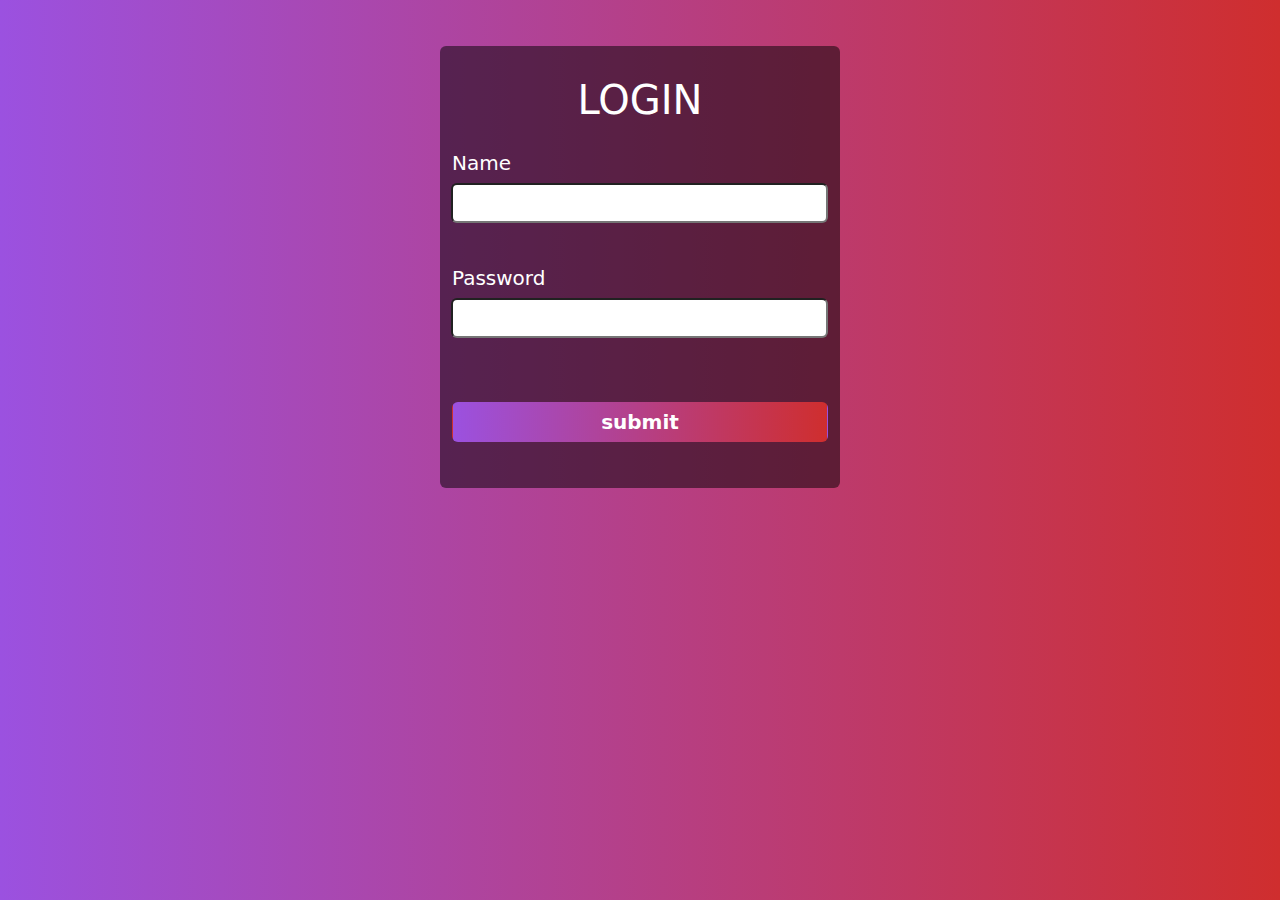
<file: API Js/index.html>
<!DOCTYPE html>
<html lang="en">
<head>
    <meta charset="UTF-8">
    <meta name="viewport" content="width=device-width, initial-scale=1.0">
    <title>javascript</title>
    <link rel="stylesheet" href="style.css">
    <link href="https://cdn.jsdelivr.net/npm/bootstrap@5.3.1/dist/css/bootstrap.min.css" rel="stylesheet">
    <script src="https://cdn.jsdelivr.net/npm/bootstrap@5.3.1/dist/js/bootstrap.bundle.min.js"></script>
</head>
<body>
  <div>
  <div class="mt-3 container rounded form">
    <div>
      <h1 class="text-center text-white">LOGIN</h1>
    </div>
    <div class="mt-4 input-group">
      <label for="name" class="fs-5 text-white">Name</label>
      <input type="text" id="name" class="rounded">
      <p id="name_req" class="text-danger fw-bold"></p>
    </div>
    <div class="mt-4 input-group">
      <label for="pwd" class="fs-5 text-white">Password</label>
      <input type="password" id="Password" class="rounded">
      <p id="pwd_req" class="text-danger fw-bold"></p>
    </div>
    <div class="mt-5 text-center">
      <button type="submit" class="btn change rounded  text-white fw-bold p-1 fs-5" onclick="submit()" style="width: 100%;">submit</button>
    </div>
    <p id="result"></p>
  </div>
  <script src="script.js">
  </script>
</body>
</html>
</file>
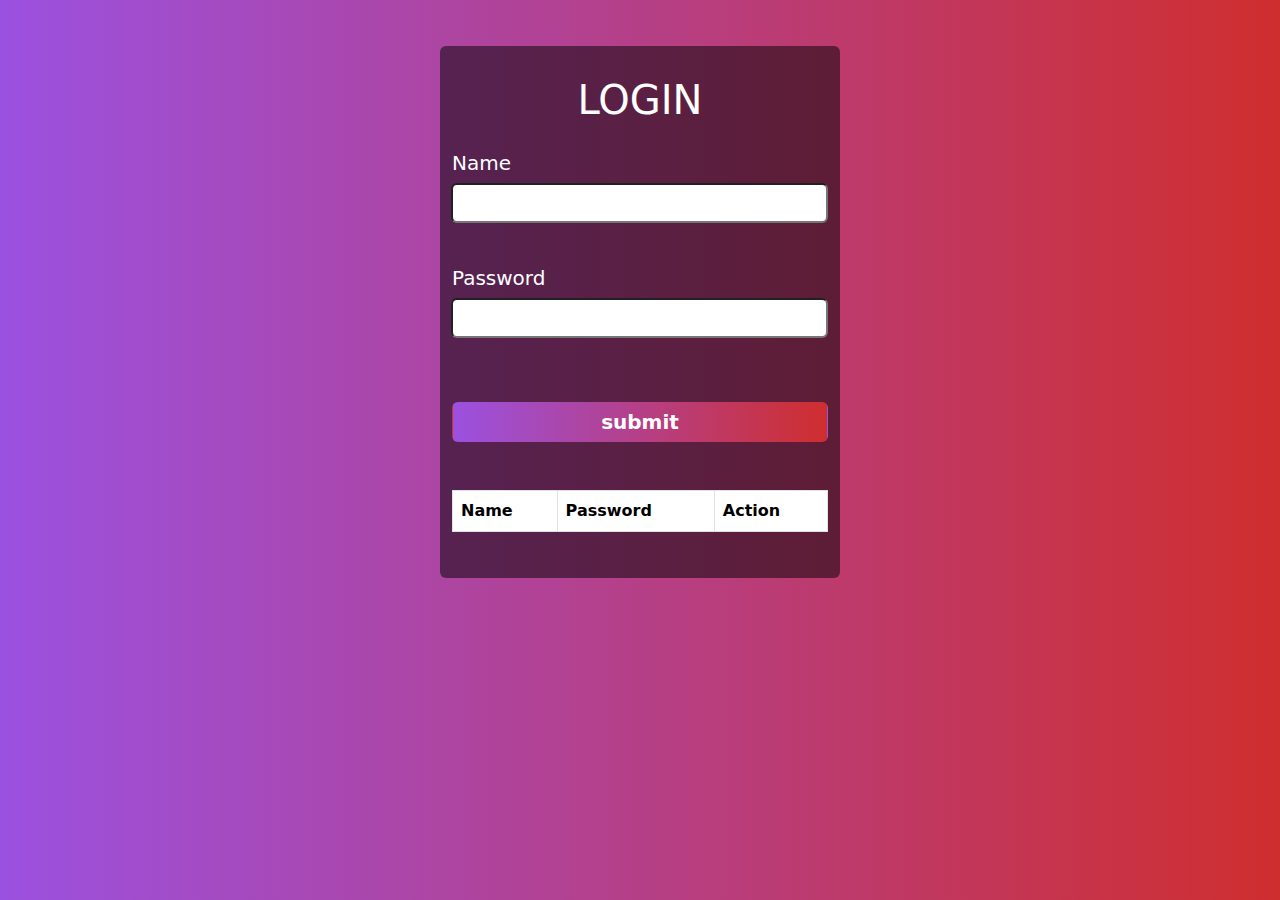
<file: crud js/index.html>
<!DOCTYPE html>
<html lang="en">
<head>
    <meta charset="UTF-8">
    <meta name="viewport" content="width=device-width, initial-scale=1.0">
    <title>javascript</title>
    <link rel="stylesheet" href="style.css">
    <link href="https://cdn.jsdelivr.net/npm/bootstrap@5.3.1/dist/css/bootstrap.min.css" rel="stylesheet">
    <script src="https://cdn.jsdelivr.net/npm/bootstrap@5.3.1/dist/js/bootstrap.bundle.min.js"></script>
</head>
<body>
  <div>
  <div class="mt-3 container rounded form">
    <div>
      <h1 class="text-center text-white">LOGIN</h1>
    </div>
    <div class="mt-4 input-group">
      <label for="name" class="fs-5 text-white">Name</label>
      <input type="text" id="name" class="rounded">
      <p id="name_req" class="text-danger fw-bold"></p>
    </div>
    <div class="mt-4 input-group">
      <label for="pwd" class="fs-5 text-white">Password</label>
      <input type="password" id="Password" class="rounded">
      <p id="pwd_req" class="text-danger fw-bold"></p>
    </div>
    <div class="mt-5 text-center">
      <button type="submit" class="btn change rounded  text-white fw-bold p-1 fs-5" onclick="submit()" style="width: 100%;">submit</button>
    </div>
    <p id="result"></p>
    <table class="mt-5 table table-bordered" >
      <thead>
        <tr class="">
          <th>Name</th>
          <th>Password</th>
          <th>Action</th>
        </tr>
      </thead>
      <tbody id="tabledata">
      </tbody>
    </table>
  </div>
  <script src="script.js">
  </script>
</body>
</html>
</file>
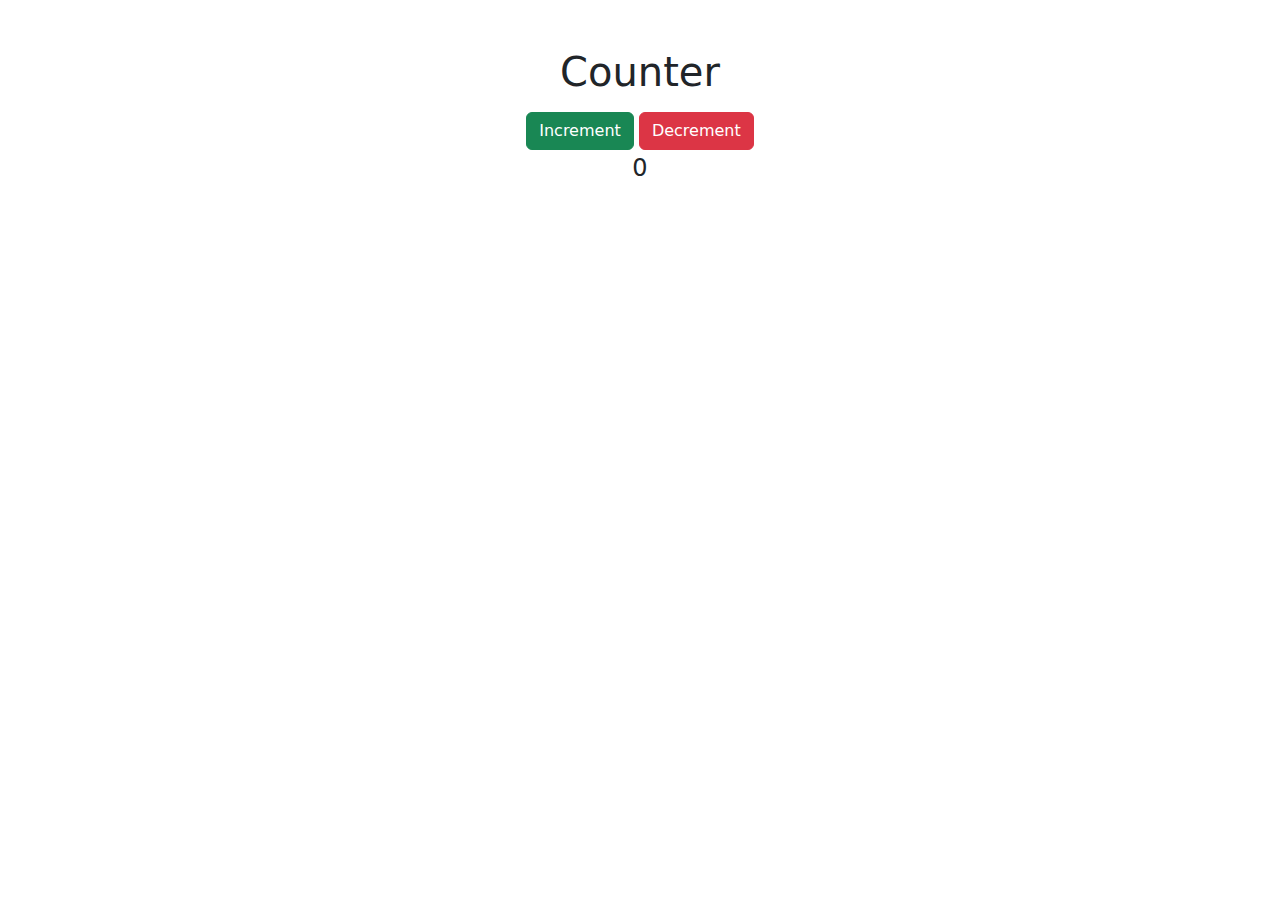
<file: js ex-2/index.html>
<!DOCTYPE html>
<html lang="en">
<head>
    <meta charset="UTF-8">
    <meta name="viewport" content="width=device-width, initial-scale=1.0">
    <title>Document</title>
    <link href="https://cdn.jsdelivr.net/npm/bootstrap@5.3.1/dist/css/bootstrap.min.css" rel="stylesheet">
    <script src="https://cdn.jsdelivr.net/npm/bootstrap@5.3.1/dist/js/bootstrap.bundle.min.js"></script>
</head>
<body>
    <div class="container text-center p-5">
        <h1>Counter</h1>
        <button  class="btn btn-success mt-2" onclick="increment()">Increment</button>
        <button  class="btn btn-danger mt-2" onclick="decrement()">Decrement</button>
        <p id="number" class="tw-bold fs-4">0</p>
    </div>
    <script src="script.js"></script>
</body>
</html>
</file>
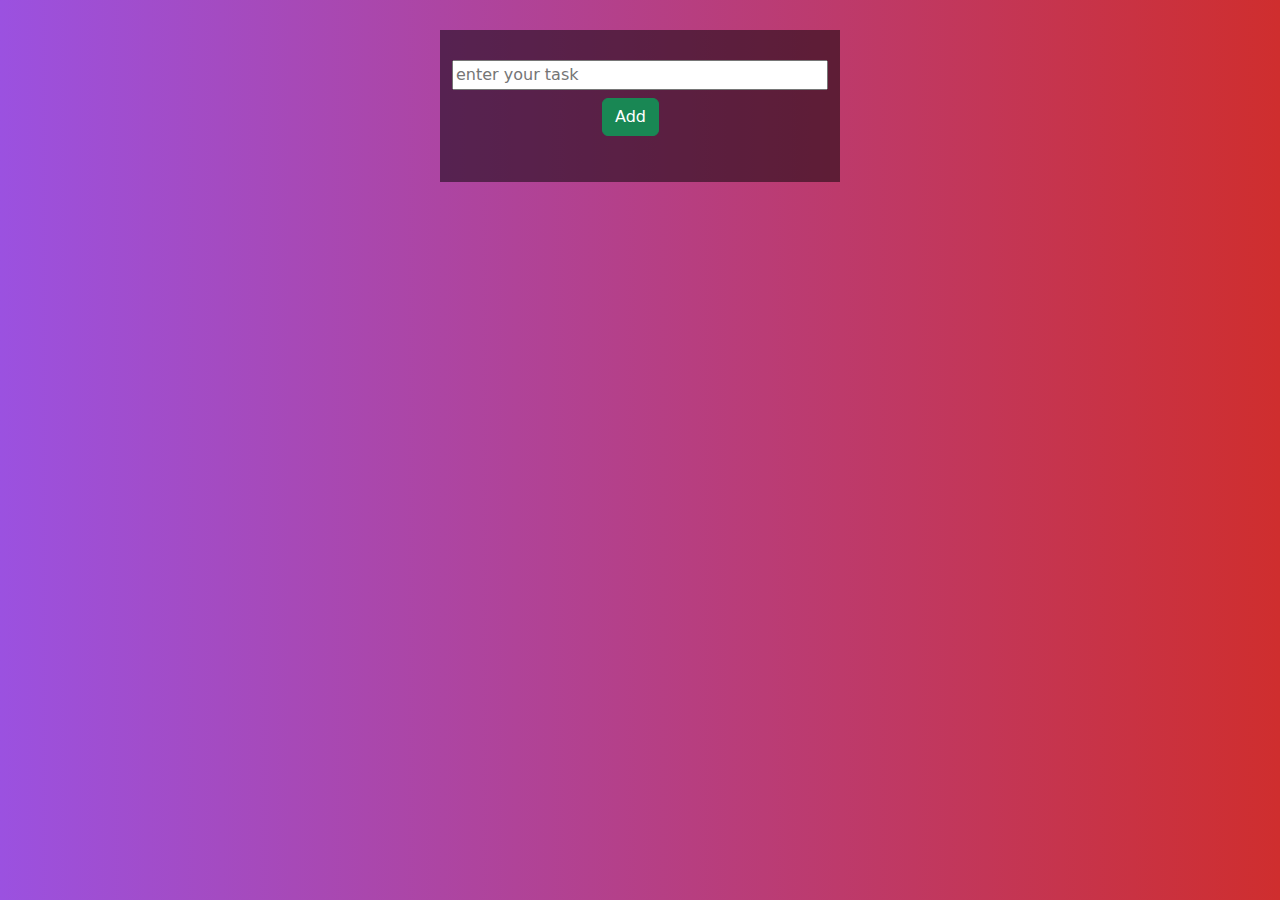
<file: js ex-3/index.html>
<!DOCTYPE html>
<html lang="en">
<head>
    <meta charset="UTF-8">
    <meta name="viewport" content="width=device-width, initial-scale=1.0">
    <title>javascript</title>
    <link rel="stylesheet" href="style.css">
    <link href="https://cdn.jsdelivr.net/npm/bootstrap@5.3.1/dist/css/bootstrap.min.css" rel="stylesheet">
    <script src="https://cdn.jsdelivr.net/npm/bootstrap@5.3.1/dist/js/bootstrap.bundle.min.js"></script>
</head>
<body>
  <div class="container form">
    <div class="">
      <input id="task" name="task"  class="input-group" placeholder="enter your task">
      <button class="btn add btn-success" onclick="add()">Add</button>
      <p class="text-white text-center" id="task_req"></p>
    </div>
    <p id="result"></p>
    <ul id="listdata" class="list">
    </ul>
  </div>
  <script src="script.js">
  </script>
</body>
</html>
</file>
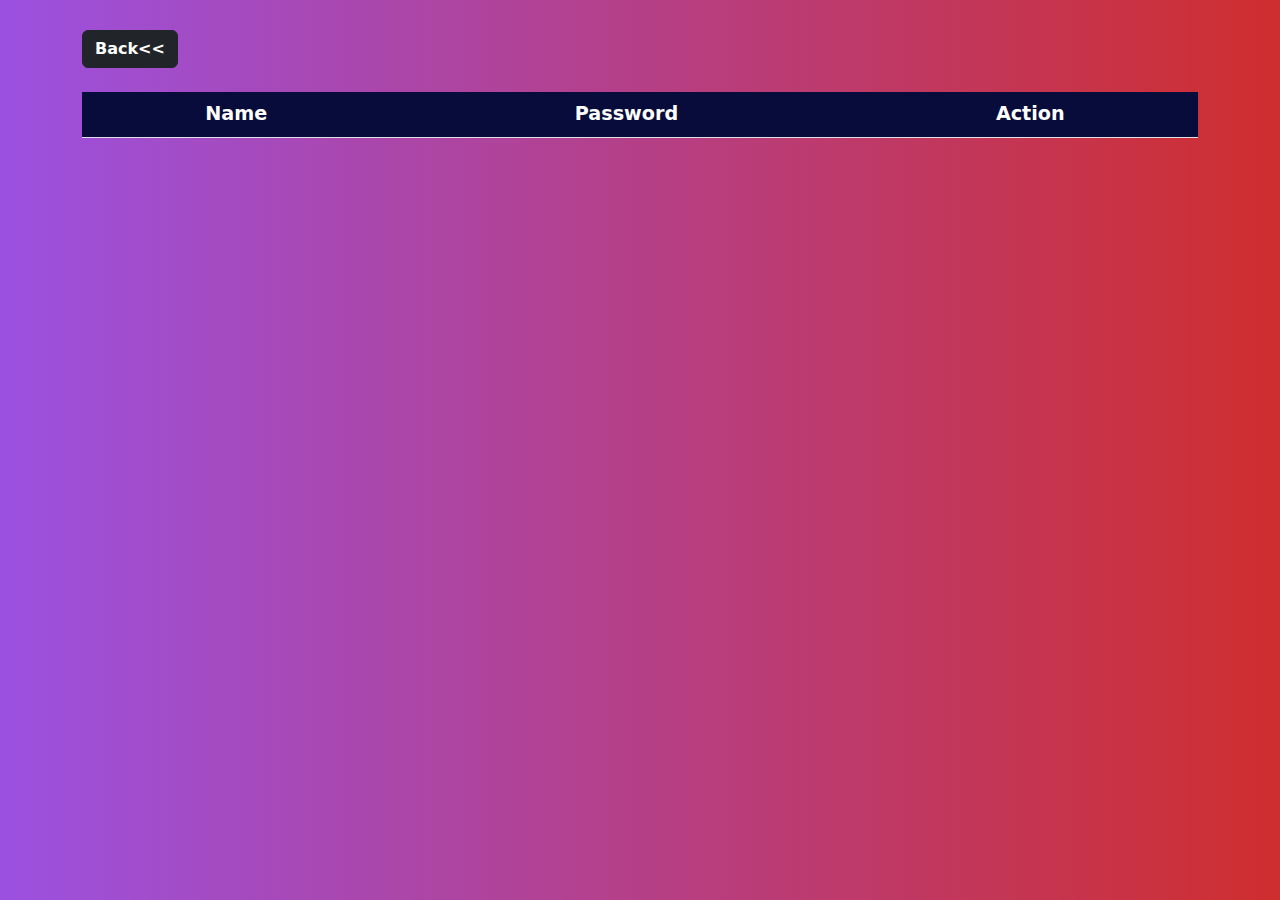
<file: API Js/list.html>
<!DOCTYPE html>
<html lang="en">
<head>
    <meta charset="UTF-8">
    <meta name="viewport" content="width=device-width, initial-scale=1.0">
    <title>Document</title>
    <link rel="stylesheet" href="style.css">
    <link href="https://cdn.jsdelivr.net/npm/bootstrap@5.3.1/dist/css/bootstrap.min.css" rel="stylesheet">
    <script src="https://cdn.jsdelivr.net/npm/bootstrap@5.3.1/dist/js/bootstrap.bundle.min.js"></script>
</head>
<body>
  <div class="container tab">
    <button class="btn btn-dark fw-bold " onclick="back()">Back<<</button>
    <table class="mt-4  table-striped table" id="table">
        <thead>
          <tr>
            <th>Name</th>
            <th>Password</th>
            <th>Action</th>
          </tr>
        </thead>
        <tbody id="tabledata">
        </tbody>
      </table>
  </div>
  <script src="list.js"></script>
</body>
</html>
</file>
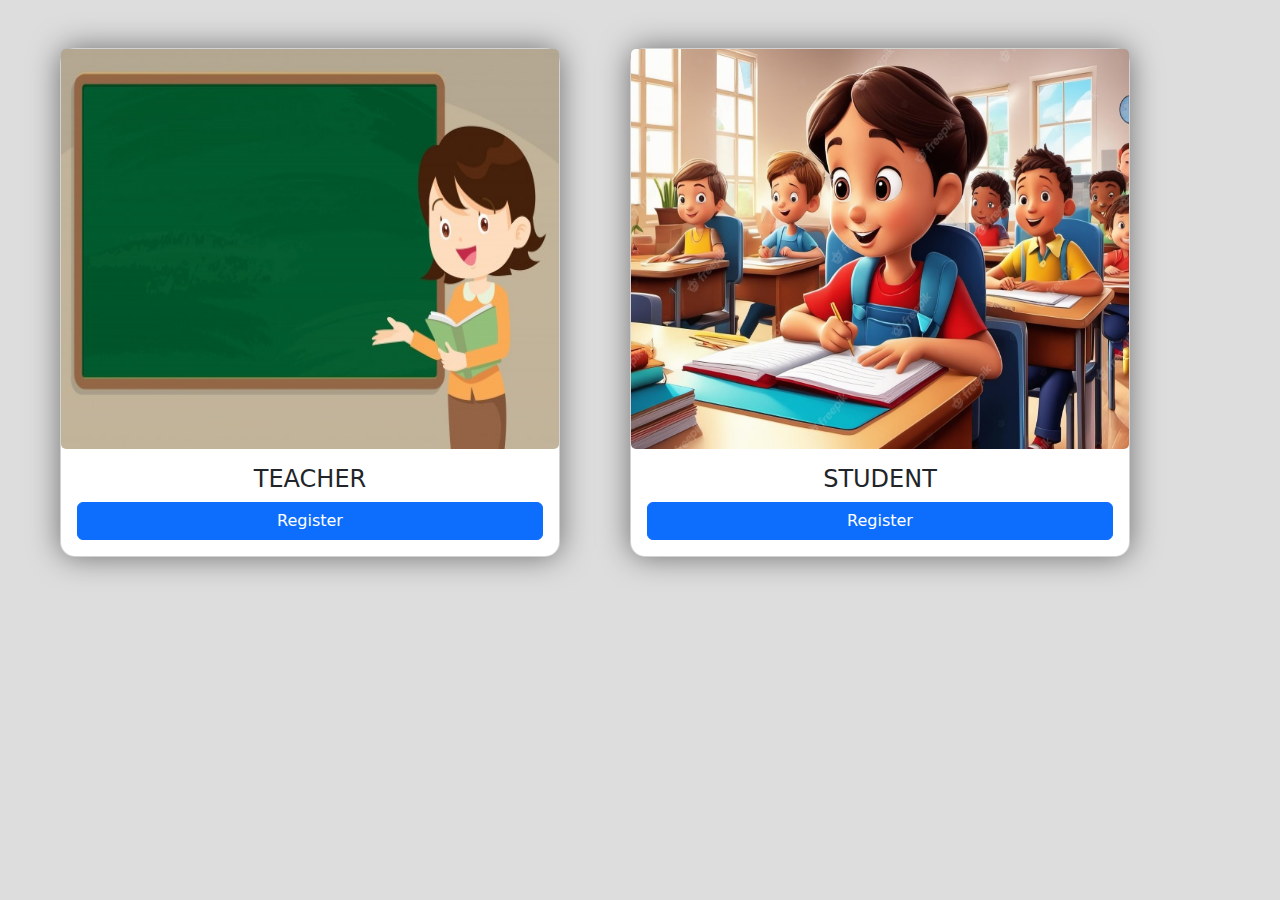
<file: js task5/card.html>
<!DOCTYPE html>
<html lang="en">
<head>
    <meta charset="UTF-8">
    <meta name="viewport" content="width=device-width, initial-scale=1.0">
    <title>Document</title>
    <link rel="stylesheet" href="card.css">
    <script src="card.js"></script>
    <link href="https://cdn.jsdelivr.net/npm/bootstrap@5.3.1/dist/css/bootstrap.min.css" rel="stylesheet">
    <script src="https://cdn.jsdelivr.net/npm/bootstrap@5.3.1/dist/js/bootstrap.bundle.min.js"></script>
</head>
<body>
    <div class=" container  m-5 ">
        <div class="row">
            <div class=" col-lg-6 col-md-6 col-sm-12">
                <div class="card" style="width: 500px;">
                  <img class="card-img" src="image/teacher 2.jpg" alt="Card image" style="height: 400px;">
                  <div class="card-body">
                    <h4 class="card-title text-center">TEACHER</h4>
                    <a href="#" class="btn w-100 btn-primary" onclick="TeacherList()">Register</a>
                  </div>
                </div>
            </div>
            <div class="col-lg-6 col-md-6 col-sm-12">
                <div class="card" style="width: 500px;">
                  <img class="card-img" src="image/student.jpg" alt="Card image" style="height:400px;">
                  <div class="card-body">
                    <h4 class="card-title text-center">STUDENT</h4>
                    <a href="#" class="btn w-100 btn-primary" onclick="StudentList()">Register</a>
                  </div>
                </div>
            </div>
        </div>
    </div>
</body>
</html>
</file>
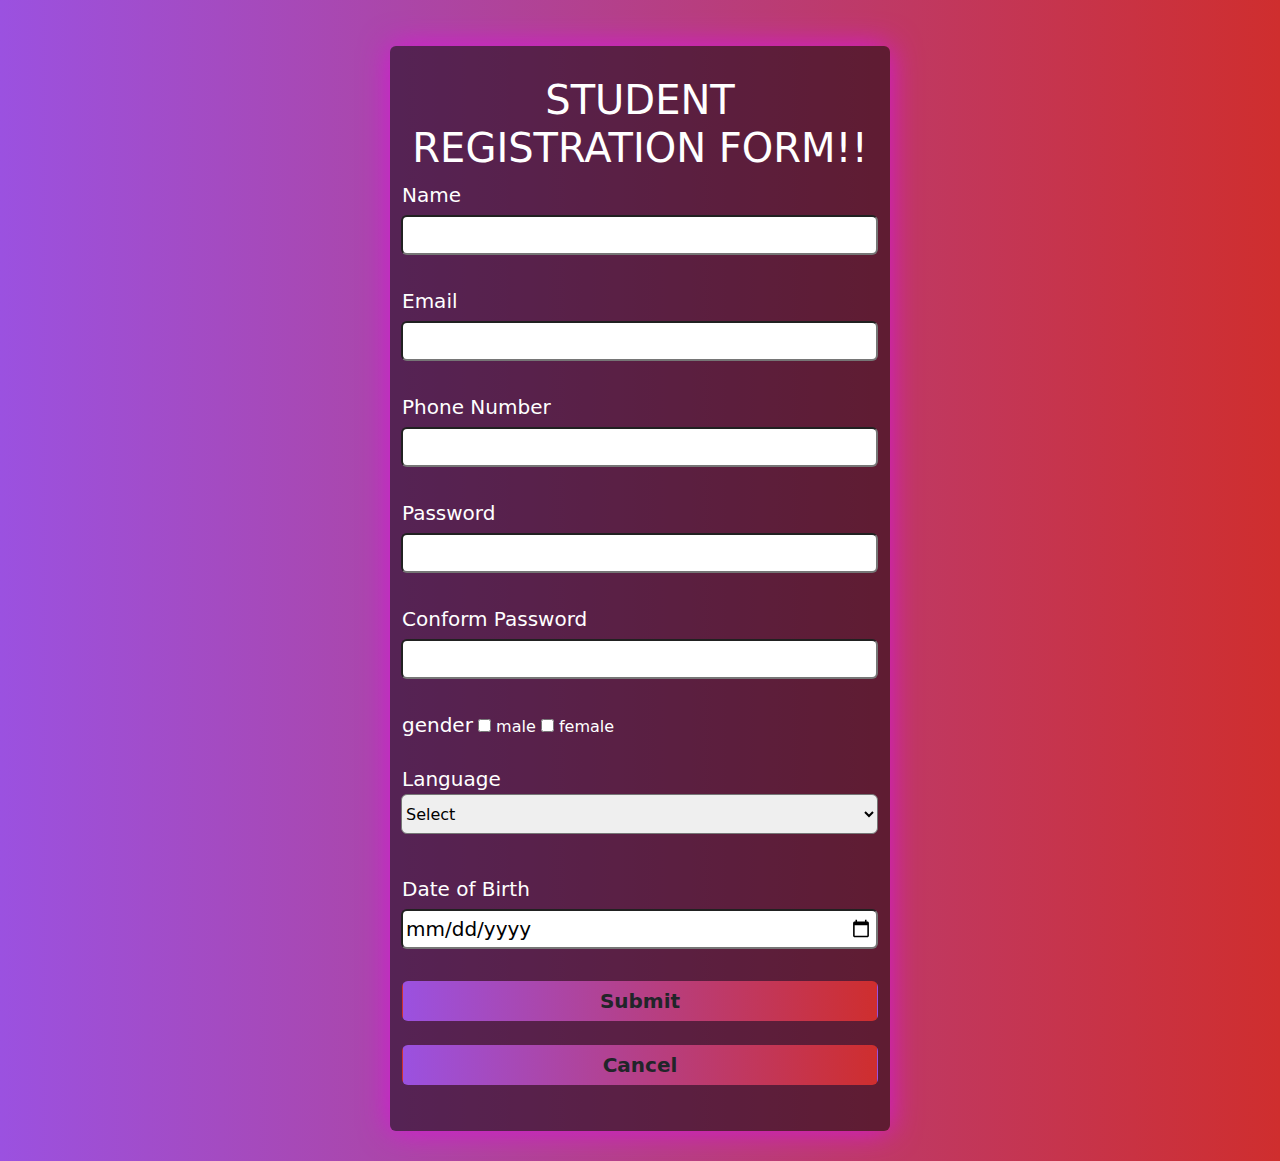
<file: js task5/student_details.html>
<!DOCTYPE html>
<html lang="en">
<head>
    <meta charset="UTF-8">
    <meta name="viewport" content="width=device-width, initial-scale=1.0">
    <title>Document</title>
    <link rel="stylesheet" href="student_details.css">
    <link href="https://cdn.jsdelivr.net/npm/bootstrap@5.3.1/dist/css/bootstrap.min.css" rel="stylesheet">
    <script src="https://cdn.jsdelivr.net/npm/bootstrap@5.3.1/dist/js/bootstrap.bundle.min.js"></script>
    <script src="student_details.js"></script>
</head>
<body>
    <div class="mt-3 container rounded form">
        <div>
            <h1 class="text-center register text-white">STUDENT REGISTRATION FORM!!</h1>
        </div>
        <div  class="mt-2 input-group text-white">
            <lable for="name" class="fs-5">Name</lable>
            <input type="text" id="name" class="rounded ">
            <p id="name_req" class="text-danger fw-bold"></p>
        </div>
        <div  class="mt-2 input-group text-white">
            <lable for="email" class="fs-5">Email</lable>
            <input type="email" id="email" class="rounded">
            <p id="email_req" class="text-danger fw-bold"></p>
        </div>
        <div  class="mt-2 input-group text-white">
            <lable for="number" class="fs-5">Phone Number</lable>
            <input type="number" id="number" class="rounded">
            <p id="num_req" class="text-danger fw-bold"></p>
        </div>
        <div  class="mt-2 input-group text-white">
            <lable for="password" class="fs-5">Password</lable>
            <input type="password" id="password" class="rounded">
            <p id="password_req" class="text-danger fw-bold"></p>

        </div>
        <div  class="mt-2 input-group text-white">
            <lable for="c-password" class="fs-5">Conform Password</lable>
            <input type="password" id="c_password" class="rounded">
            <p id="c_password_req" class="text-danger fw-bold"></p>

        </div>
        <div  class="mt-2 text-white">
            <lable for="gender" class="fs-5" >gender</lable>
            <input type="checkbox"
            onchange="male()"
                id="male"
                name="gender"
                value="male">
         <lable for="male">male</lable>
         <input type="checkbox"
         onchange="female()"
                id="female"
                name="gender"
                value="female">
         <lable for="female">female</lable>
            <p id="gender_req" class="text-danger fw-bold"></p>
        </div>
        <div  class="mt-4 input-group text-white">
            <lable for="language" class="fs-5">Language</lable>
            <select  id="language" class="rounded">
                <option value = "">Select</option>
                <option value="tamil">tamil</option>
                <option value="english">english</option>
                <option value="hindi">hindi</option>
            </select>
            <p id="lang_req" class="text-danger fw-bold"></p>
        </div>
        <div  class="mt-4 input-group text-white">
            <lable for="date" class="fs-5">Date of Birth</lable>
            <input type="date" id="date" class="rounded">
            <p id="dob_req" class="text-danger fw-bold"></p>
        </div>
        <div class="mt-3 text-center">
            <button type="submit" class="btn button-submit rounded  fw-bold p-1 fs-5" onclick="submit()" style="width: 100%;">Submit</button>
            <button type="submit" class="btn button-cancel  fw-bold p-1 fs-5 mt-4" onclick="cancel()" style="width: 100%;">Cancel</button>
          </div>
        <p id="result"></p>
    </div>
</body>
</html>
</file>
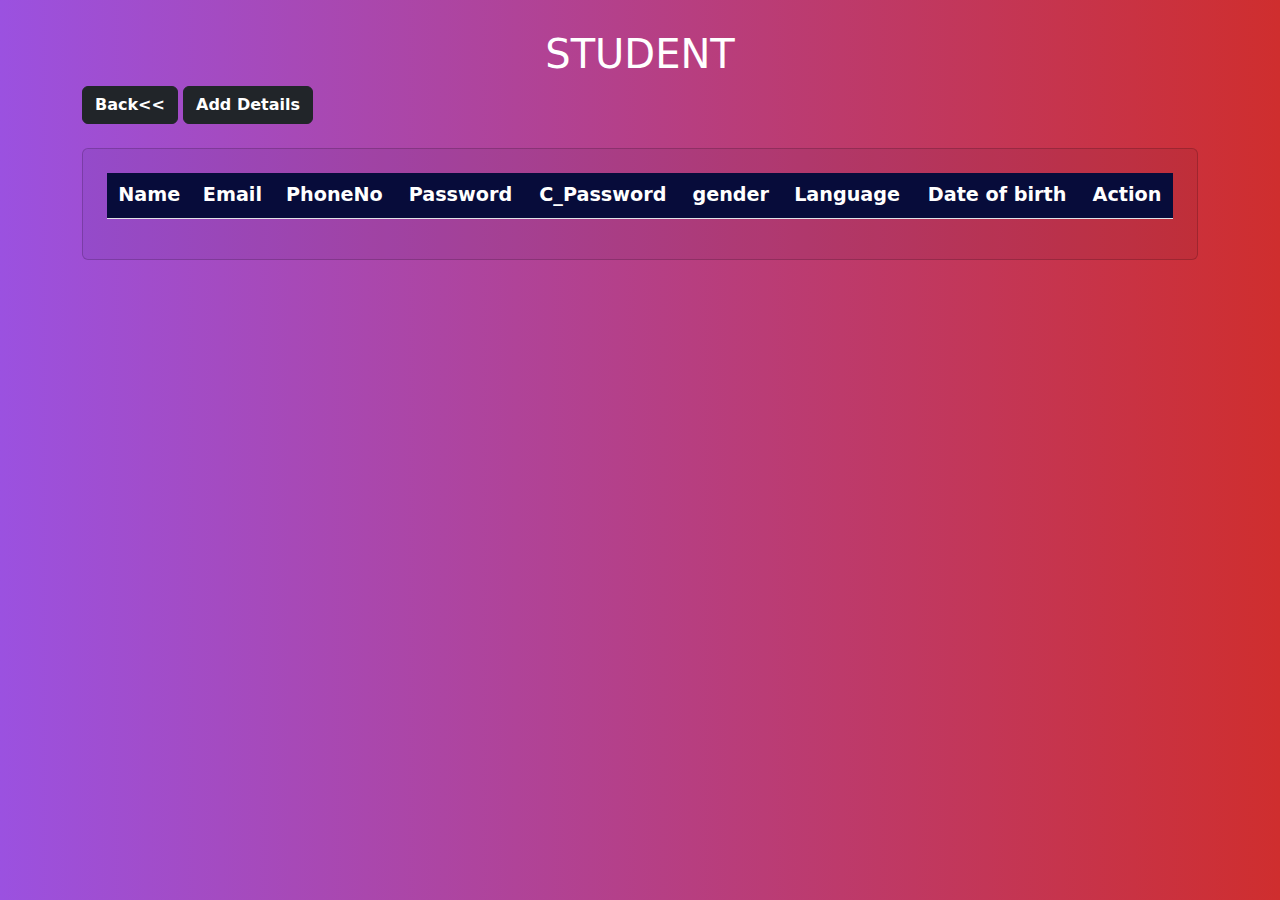
<file: js task5/student_list.html>
<!DOCTYPE html>
<html lang="en">
<head>
    <meta charset="UTF-8">
    <meta name="viewport" content="width=device-width, initial-scale=1.0">
    <title>Document</title>
    <link rel="stylesheet" href="student_list.css">
    <script src="student_list.js"></script>
    <link href="https://cdn.jsdelivr.net/npm/bootstrap@5.3.1/dist/css/bootstrap.min.css" rel="stylesheet">
    <script src="https://cdn.jsdelivr.net/npm/bootstrap@5.3.1/dist/js/bootstrap.bundle.min.js"></script>
</head>
<body>
    <div class="container tab">
        <h1 class="text-center text-white">STUDENT</h1>
        <button class="btn btn-dark fw-bold " onclick="back()">Back<<</button>
        <button class="btn btn-dark fw-bold" onclick="add()">Add Details</button>
        <div class=" mt-4 table-responsive p-4 card">
          <table class="table-striped table " id="table">
            <thead>
              <tr>
                <th>Name</th>
                <th>Email</th>
                <th>PhoneNo</th>
                <th>Password</th>
                <th>C_Password</th>
                <th>gender</th>
                <th>Language</th>
                <th>Date of birth</th>
                <th>Action</th>
              </tr>
            </thead>
            <tbody id="tabledata">
            </tbody>
          </table>
        </div>
      </div>
</body>
</html>
</file>
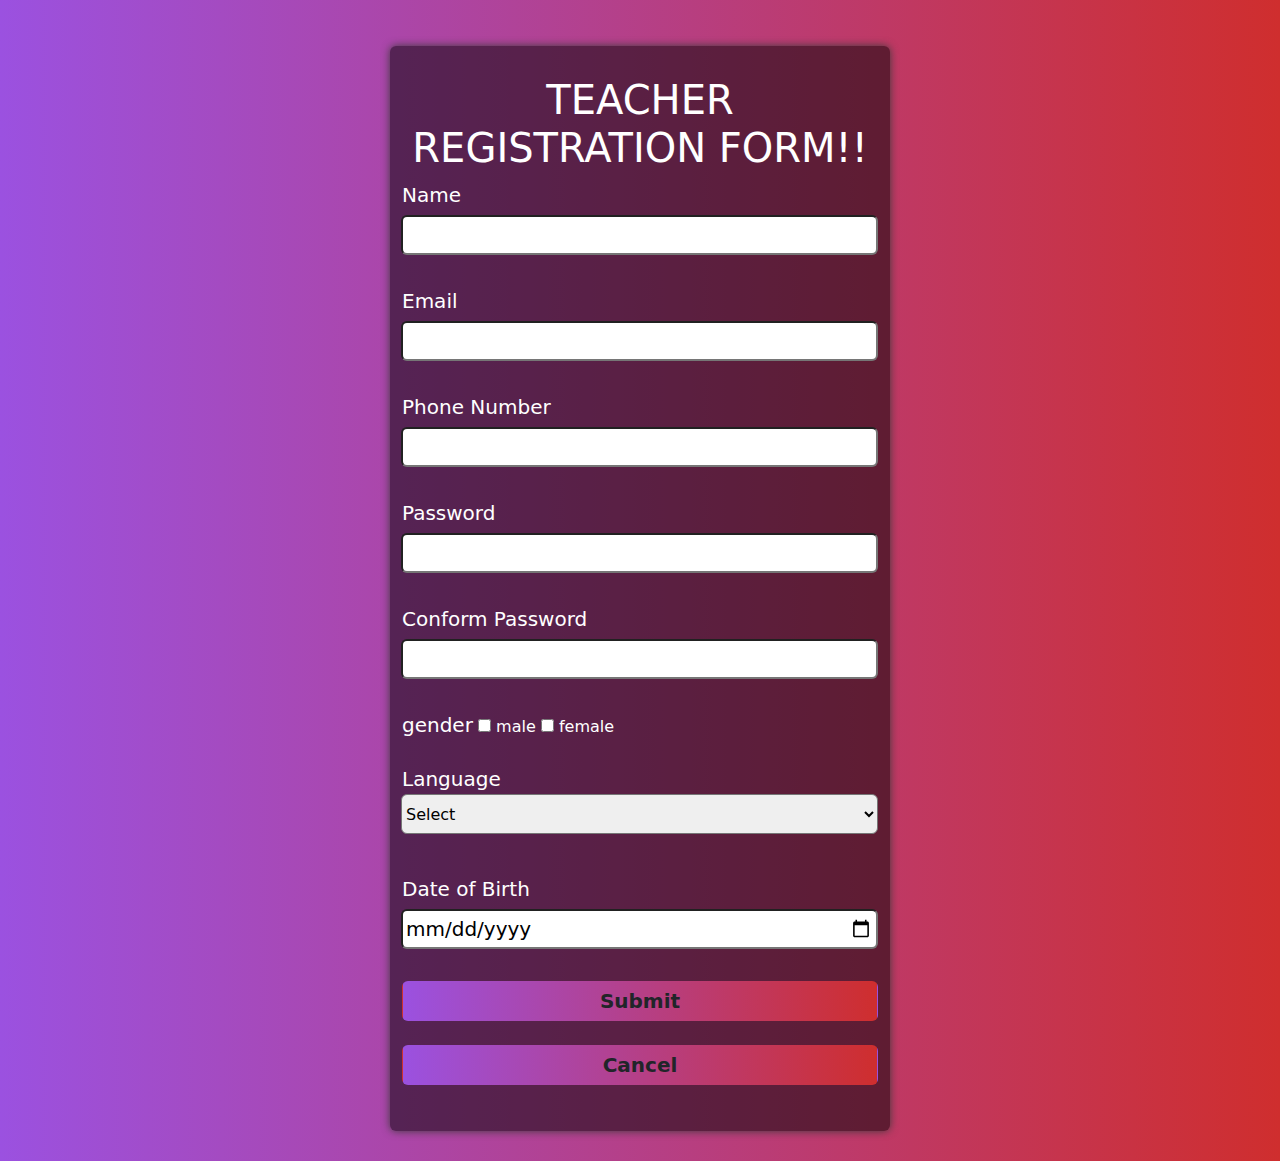
<file: js task5/teacher_details.html>
<!DOCTYPE html>
<html lang="en">
<head>
    <meta charset="UTF-8">
    <meta name="viewport" content="width=device-width, initial-scale=1.0">
    <title>Document</title>
    <link rel="stylesheet" href="teacher_details.css">
    <link href="https://cdn.jsdelivr.net/npm/bootstrap@5.3.1/dist/css/bootstrap.min.css" rel="stylesheet">
    <script src="https://cdn.jsdelivr.net/npm/bootstrap@5.3.1/dist/js/bootstrap.bundle.min.js"></script>
    <script src="teacher_details.js"></script>
</head>
<body>
    <div class="mt-3 container rounded form">
        <div>
            <h1 class="text-center register text-white tw-bold">TEACHER REGISTRATION FORM!!</h1>
        </div>
        <div  class="mt-2 input-group text-white">
            <lable for="name" class="fs-5">Name</lable>
            <input type="text" id="name" class="rounded ">
            <p id="name_req" class="text-danger fw-bold"></p>
        </div>
        <div  class="mt-2 input-group text-white">
            <lable for="email" class="fs-5">Email</lable>
            <input type="email" id="email" class="rounded">
            <p id="email_req" class="text-danger fw-bold"></p>
        </div>
        <div  class="mt-2 input-group text-white">
            <lable for="number" class="fs-5">Phone Number</lable>
            <input type="number" id="number" class="rounded">
            <p id="num_req" class="text-danger fw-bold"></p>
        </div>
        <div  class="mt-2 input-group text-white">
            <lable for="password" class="fs-5">Password</lable>
            <input type="password" id="password" class="rounded">
            <p id="password_req" class="text-danger fw-bold"></p>

        </div>
        <div  class="mt-2 input-group text-white">
            <lable for="c-password" class="fs-5">Conform Password</lable>
            <input type="password" id="c_password" class="rounded">
            <p id="c_password_req" class="text-danger fw-bold"></p>

        </div>
        <div  class="mt-2 text-white">
            <lable for="gender" class="fs-5" >gender</lable>
            <input type="checkbox"
            onchange="male()"
                id="male"
                name="gender"
                value="male">
         <lable for="male">male</lable>
         <input type="checkbox"
         onchange="female()"
                id="female"
                name="gender"
                value="female">
         <lable for="female">female</lable>
            <p id="gender_req" class="text-danger fw-bold"></p>
        </div>
        <div  class="mt-4 input-group text-white">
            <lable for="language" class="fs-5">Language</lable>
            <select  id="language" class="rounded">
                <option value = "">Select</option>
                <option value="tamil">tamil</option>
                <option value="english">english</option>
                <option value="hindi">hindi</option>
            </select>
            <p id="lang_req" class="text-danger fw-bold"></p>
        </div>
        <div  class="mt-4 input-group text-white">
            <lable for="date" class="fs-5">Date of Birth</lable>
            <input type="date" id="date" class="rounded">
            <p id="dob_req" class="text-danger fw-bold"></p>
        </div>
        <div class="mt-3 text-center">
            <button type="submit" class="btn button-submit rounded  fw-bold p-1 fs-5" onclick="submit()" style="width: 100%;">Submit</button>
            <button type="submit" class="btn button-cancel rounded  fw-bold p-1 fs-5 mt-4" onclick="cancel()" style="width: 100%;">Cancel</button>
          </div>
        <p id="result"></p>
    </div>
   
</body>
</html>
</file>
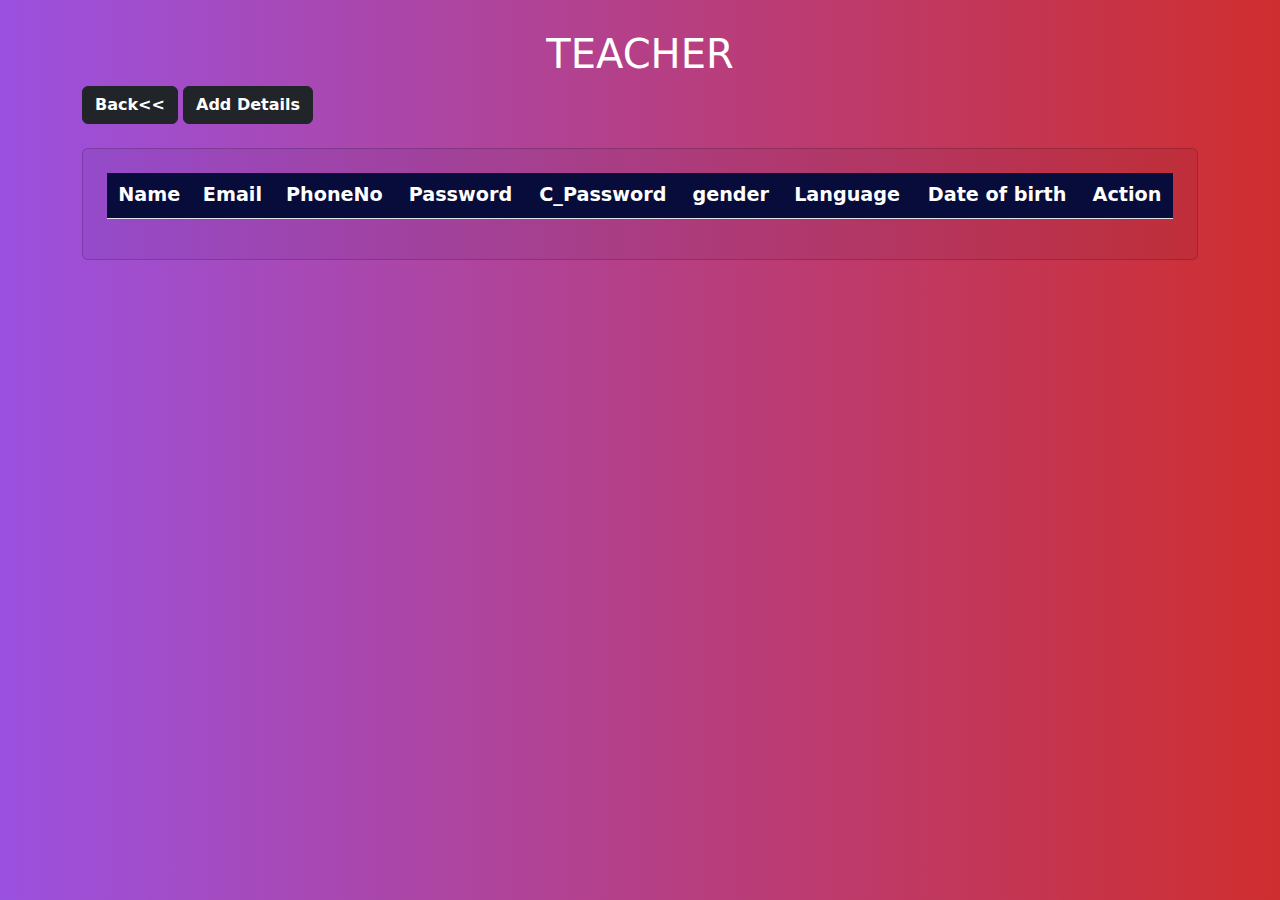
<file: js task5/teacher_list.html>
<!DOCTYPE html>
<html lang="en">
<head>
    <meta charset="UTF-8">
    <meta name="viewport" content="width=device-width, initial-scale=1.0">
    <title>Document</title>
    <link rel="stylesheet" href="teacher_list.css">
    <script src="teacher_list.js"></script>
    <link href="https://cdn.jsdelivr.net/npm/bootstrap@5.3.1/dist/css/bootstrap.min.css" rel="stylesheet">
    <script src="https://cdn.jsdelivr.net/npm/bootstrap@5.3.1/dist/js/bootstrap.bundle.min.js"></script>
</head>
<body>
    <div class="container tab table-responsive">
      <h1 class="text-center text-white">TEACHER</h1>
        <button class="btn btn-dark fw-bold" onclick="back()">Back<<</button>
        <button class="btn btn-dark fw-bold" onclick="add()">Add Details</button>
        <div class="card table-responsive  p-4 mt-4">
          <table class="table-striped table" id="table">
            <thead>
              <tr>
                <th>Name</th>
                <th>Email</th>
                <th>PhoneNo</th>
                <th>Password</th>
                <th>C_Password</th>
                <th>gender</th>
                <th>Language</th>
                <th>Date of birth</th>
                <th>Action</th>
              </tr>
            </thead>
            <tbody id="tabledata">
            </tbody>
          </table>
        </div>
      </div>
</body>
</html>
</file>
<file: API Js/style.css>
body{
    background-image: repeating-linear-gradient(to right, #9b51e0 , #cf2e2e);
    overflow-x: hidden;
    padding-top: 30px;
    padding-bottom: 30px;
    width: 100%;

}
.form{
    width: 400px !important;
    padding: 30px;
    background-color: rgb(0, 0, 0, 0.5);
}
.input-group{
    display: flex;
    flex-direction: column;
    margin-bottom: 15px;
}
.input-group input{
    font-size: 20px;
    margin-top: 5px;
    padding: 3px;
}
.change{
    background-image: repeating-linear-gradient(to right, #9b51e0 , #cf2e2e);
}
thead{
    font-size: larger;
}
td,thead{
    text-align: center;
}
#table th{
    background-color: rgb(7, 12, 58);
    color: white;
}
</file>
<file: crud js/style.css>
body{
    background-image: repeating-linear-gradient(to right, #9b51e0 , #cf2e2e);
    overflow-x: hidden;
    padding-top: 30px;
    padding-bottom: 30px;
    width: 100%;

}
.form{
    width: 400px !important;
    padding: 30px;
    background-color: rgb(0, 0, 0, 0.5);
}
.input-group{
    display: flex;
    flex-direction: column;
    margin-bottom: 15px;
}
.input-group input{
    font-size: 20px;
    margin-top: 5px;
    padding: 3px;
}
.change{
    background-image: repeating-linear-gradient(to right, #9b51e0 , #cf2e2e);
}
</file>
<file: js ex-3/style.css>
body{
    background-image: repeating-linear-gradient(to right, #9b51e0 , #cf2e2e);
    overflow-x: hidden;
    padding-top: 30px;
    padding-bottom: 30px;
    width: 100%;

}
.form{
    width: 400px !important;
    padding: 30px;
    background-color: rgb(0, 0, 0, 0.5);
}

.btn{
    justify-content: center !important;
    margin-top: 8px;
}
ul#listdata{
  list-style-type: none !important;
    color: white;
}
.add{
    margin-left: 150px;

}
</file>
<file: js task5/card.css>
body{
    overflow-x: hidden;
    background-color: #ddd !important;
}
.card{
    box-shadow: 0 0 30px rgb(0,0,0,0.5);
    border-radius: 15px !important;
}
</file>
<file: js task5/student_details.css>
body{
    overflow-x: hidden;
    padding-top: 30px;
    padding-bottom: 30px;
    width: 100%;
    background-image:repeating-linear-gradient(to right, #9b51e0 , #cf2e2e); ;

}
.input-group{
    display: flex;
    flex-direction: column;
    margin-bottom: 15px;
}
.input-group input{
    font-size: 20px;
    margin-top: 5px;
    padding: 3px;
}
.form{
    width: 500px !important;
    padding: 30px;
    background-color: rgb(0, 0, 0,0.5);
    box-shadow: 0 0 30px #d616d6;
}
.button-submit{
    background-image: repeating-linear-gradient(to right, #9b51e0 , #cf2e2e);
}
.button-cancel{
    background-image: repeating-linear-gradient(to right, #9b51e0 , #cf2e2e);
}

select{
    height: 40px;
}
</file>
<file: js task5/student_list.css>
body{
    overflow-x: hidden;
    padding-top: 30px;
    padding-bottom: 30px;
    width: 100%;
    background-image:repeating-linear-gradient(to right, #9b51e0 , #cf2e2e); ;

}
thead{
    font-size: larger;
}
td,thead{
    text-align: center;
}
#table th{
    background-color: rgb(7, 12, 58);
    color: white;
}
.card{
    background-color: rgba(7, 12, 58, 0.059) !important;
    
}
</file>
<file: js task5/teacher_details.css>
body{
    overflow-x: hidden;
    padding-top: 30px;
    padding-bottom: 30px;
    width: 100%;
    background-image:repeating-linear-gradient(to right, #9b51e0 , #cf2e2e); ;

}
.input-group{
    display: flex;
    flex-direction: column;
    margin-bottom: 15px;
}
.input-group input{
    font-size: 20px;
    margin-top: 5px;
    padding: 3px;
}
.form{
    width: 500px !important;
    padding: 30px;
    background-color: rgb(0, 0, 0,0.5);
    box-shadow: 0 0 8px rgb(59, 58, 58);
}
.button-submit{
    background-image: repeating-linear-gradient(to right, #9b51e0 , #cf2e2e);
}
.button-cancel{
    background-image: repeating-linear-gradient(to right, #9b51e0 , #cf2e2e);
}
select{
    height: 40px;
}
</file>
<file: js task5/teacher_list.css>
body{
    overflow-x: hidden;
    padding-top: 30px;
    padding-bottom: 30px;
    width: 100%;
    background-image:repeating-linear-gradient(to right, #9b51e0 , #cf2e2e); ;

}
thead{
    font-size: larger;
}
td,thead{
    text-align: center;
}
#table th{
    background-color: rgb(7, 12, 58);
    color: white;
}
.card{
    background-color: rgba(7, 12, 58, 0.059) !important;
    
}
</file>
